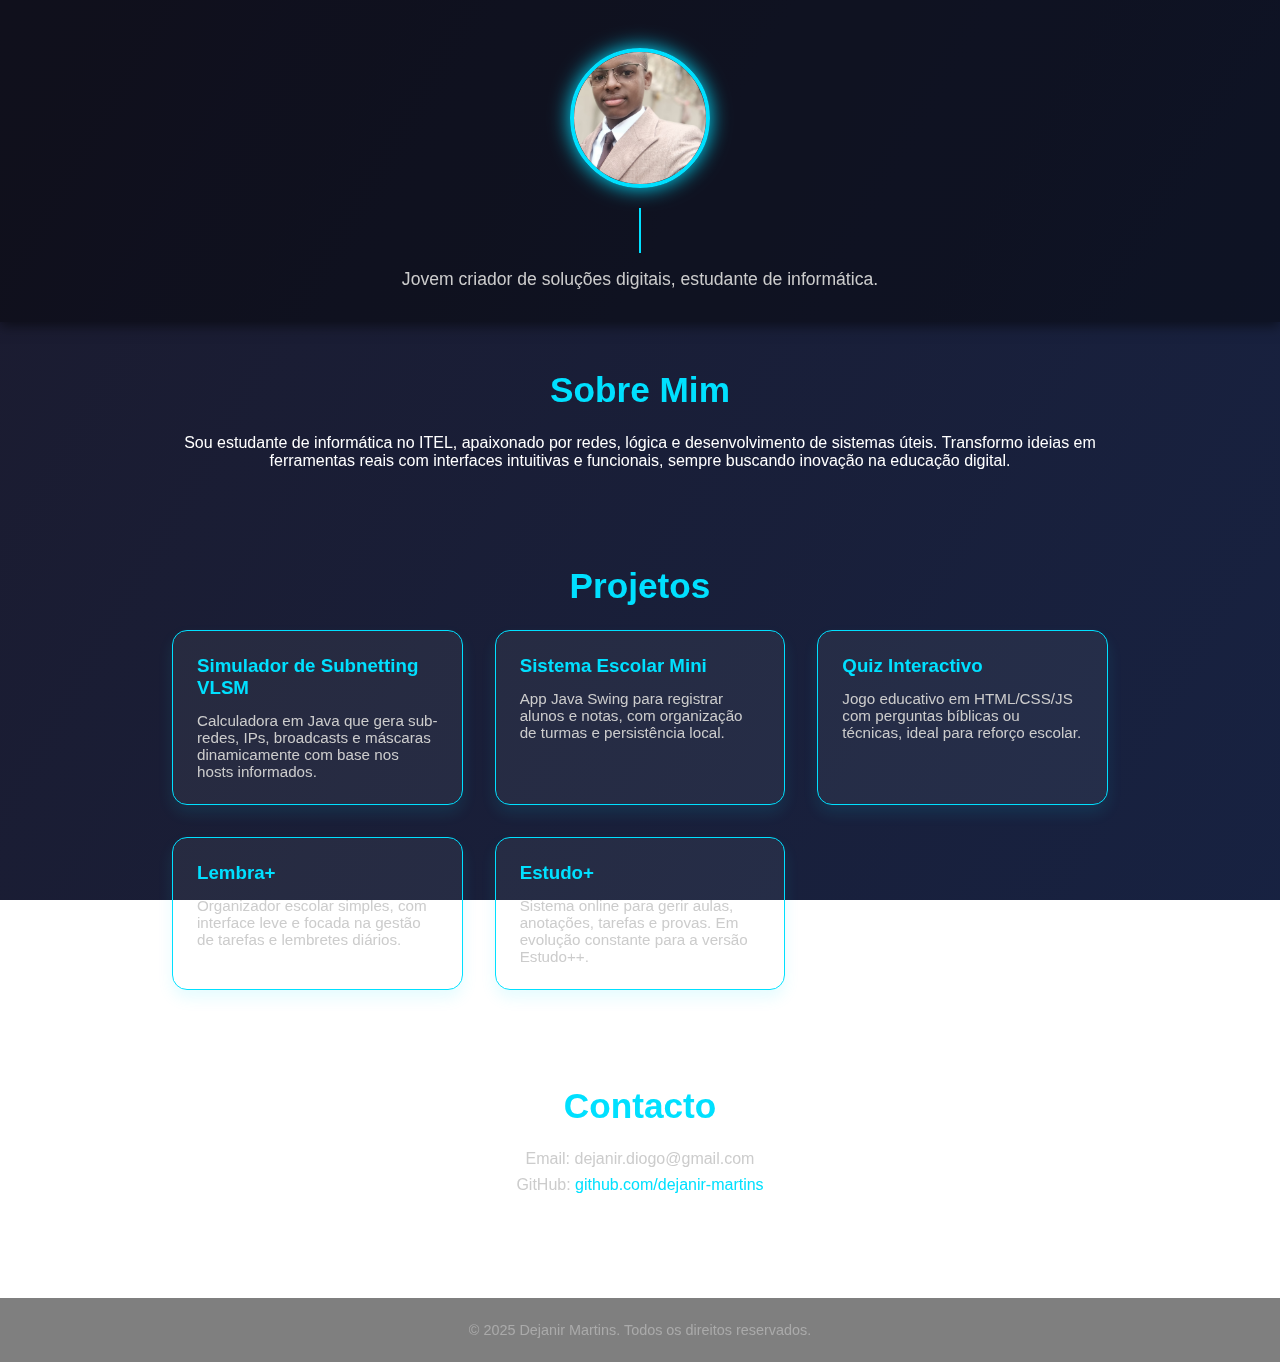
<file: index.html>
<!DOCTYPE html>
<html lang="pt">
<head>
  <meta charset="UTF-8" />
  <meta name="viewport" content="width=device-width, initial-scale=1.0"/>
  <title>Portfólio | Dejanir Martins</title>
  
  <style>
    * { margin: 0; padding: 0; box-sizing: border-box;
    font-family: 'Lucida Sans', 'Lucida Sans Regular', 'Lucida Grande', 'Lucida Sans Unicode', Geneva, Verdana, sans-serif; }
    body {
      font-family: 'Poppins', sans-serif;
      color: #fff;
      overflow-x: hidden;
      position: relative;
      z-index: 1;
    }

    /* Background animado único */
    body::before {
      content: '';
      position: fixed;
      top: 0; left: 0;
      width: 100vw;
      height: 100vh;
      background: linear-gradient(120deg, #1b1b2f, #162447, #1f4068, #1b1b2f);
      background-size: 400% 400%;
      animation: gradientFlow 20s ease infinite;
      z-index: -1;
    }

    @keyframes gradientFlow {
      0% { background-position: 0% 50%; }
      50% { background-position: 100% 50%; }
      100% { background-position: 0% 50%; }
    }

    header {
      padding: 3rem 1rem 2rem;
      text-align: center;
      background: rgba(0,0,0,0.4);
      box-shadow: 0 4px 12px rgba(0,0,0,0.5);
    }

    .profile-pic {
      width: 140px;
      height: 140px;
      object-fit: cover;
      border-radius: 50%;
      border: 4px solid #00e0ff;
      box-shadow: 0 0 20px #00e0ff;
      margin-bottom: 1rem;
      transition: transform 0.4s ease;
    }

    .profile-pic:hover {
      transform: scale(1.05);
    }

    .typing-name {
      font-size: 2.5rem;
      font-weight: 700;
      color: #00e0ff;
      white-space: nowrap;
      overflow: hidden;
      border-right: 2px solid #00e0ff;
      width: 0;
      animation: typing 3s steps(30, end) forwards, blink 0.7s step-end infinite;
      margin: auto;
    }

    @keyframes typing {
      from { width: 0 }
      to { width: 18ch }
    }

    @keyframes blink {
      50% { border-color: transparent; }
    }

    header p {
      font-size: 1.1rem;
      color: #ccc;
      margin-top: 1rem;
      max-width: 600px;
      margin-left: auto;
      margin-right: auto;
    }

    section {
      padding: 3rem 2rem;
      max-width: 1000px;
      margin: auto;
    }

    h2 {
      font-size: 2.2rem;
      color: #00e0ff;
      margin-bottom: 1.5rem;
      text-align: center;
    }

    .projetos {
      display: grid;
      grid-template-columns: repeat(auto-fit, minmax(270px, 1fr));
      gap: 2rem;
    }

    .card {
      background: rgba(255, 255, 255, 0.06);
      border: 1px solid #00e0ff;
      border-radius: 15px;
      padding: 1.5rem;
      transition: all 0.4s ease;
      box-shadow: 0 8px 15px rgba(0, 224, 255, 0.1);
    }

    .card:hover {
      transform: translateY(-8px);
      background: rgba(0, 224, 255, 0.1);
      box-shadow: 0 8px 25px rgba(0, 224, 255, 0.2);
    }

    .card h3 {
      color: #00e0ff;
      margin-bottom: 0.8rem;
    }

    .card p {
      color: #ccc;
      font-size: 0.95rem;
    }

    .contato address {
      font-style: normal;
      color: #ccc;
      margin-bottom: 0.5rem;
      text-align: center;
    }

    footer {
      text-align: center;
      padding: 1.5rem;
      background: rgba(0,0,0,0.5);
      color: #aaa;
      font-size: 0.9rem;
      margin-top: 3rem;
    }

    a {
      color: #00e0ff;
      text-decoration: none;
    }
  </style>
</head>
<body>
<p style="display: none;"> 20240817_210725cut.jpg</p>
  <header>
    <img src= '20240817_210725cut.jpg' alt="Foto minha" class="profile-pic" >
    <div class="typing-name">Dejanir Martins</div>
    <p>Jovem criador de soluções digitais, estudante de informática.</p>
  
  </header>

  <section>
    <h2>Sobre Mim</h2>
    <p style="text-align: center;">
      Sou estudante de informática no ITEL, apaixonado por redes, lógica e desenvolvimento de sistemas úteis. 
      Transformo ideias em ferramentas reais com interfaces intuitivas e funcionais, sempre buscando inovação na educação digital.
    </p>
  </section>

  <section>
    <h2>Projetos</h2>
    <div class="projetos">

      <a class="card" href="./ProjectVLSM/index.html" style="cursor: pointer;" target="_blank">
        <h3>Simulador de Subnetting VLSM</h3>
        <p>Calculadora em Java que gera sub-redes, IPs, broadcasts e máscaras dinamicamente com base nos hosts informados.</p>
      </a>

      <div class="card">
        <h3>Sistema Escolar Mini</h3>
        <p>App Java Swing para registrar alunos e notas, com organização de turmas e persistência local.</p>
      </div>

      <div class="card">
        <h3>Quiz Interactivo</h3>
        <p>Jogo educativo em HTML/CSS/JS com perguntas bíblicas ou técnicas, ideal para reforço escolar.</p>
      </div>

      <a class="card"href="./LembraAi/index.html" style="cursor: pointer;" target="_blank">
        <h3>Lembra+</h3>
        <p>Organizador escolar simples, com interface leve e focada na gestão de tarefas e lembretes diários.</p>
      </a>

      <a class="card" href="./ProjectEstuda+/Login/index.html" style="cursor: pointer;" target="_blank">
        <h3>Estudo+</h3>
        <p>Sistema online para gerir aulas, anotações, tarefas e provas. Em evolução constante para a versão Estudo++.</p>
      </a>

    </div>
  </section>

  <section class="contato">
    <h2>Contacto</h2>
    <address>Email: dejanir.diogo@gmail.com</address>
    <address>GitHub: <a href="https://github.com/dejanir-martins" target="_blank">github.com/dejanir-martins</a></address>
  </section>

  <footer>
    <p>&copy; 2025 Dejanir Martins. Todos os direitos reservados.</p>
  </footer>

</body>
</html>
</file>
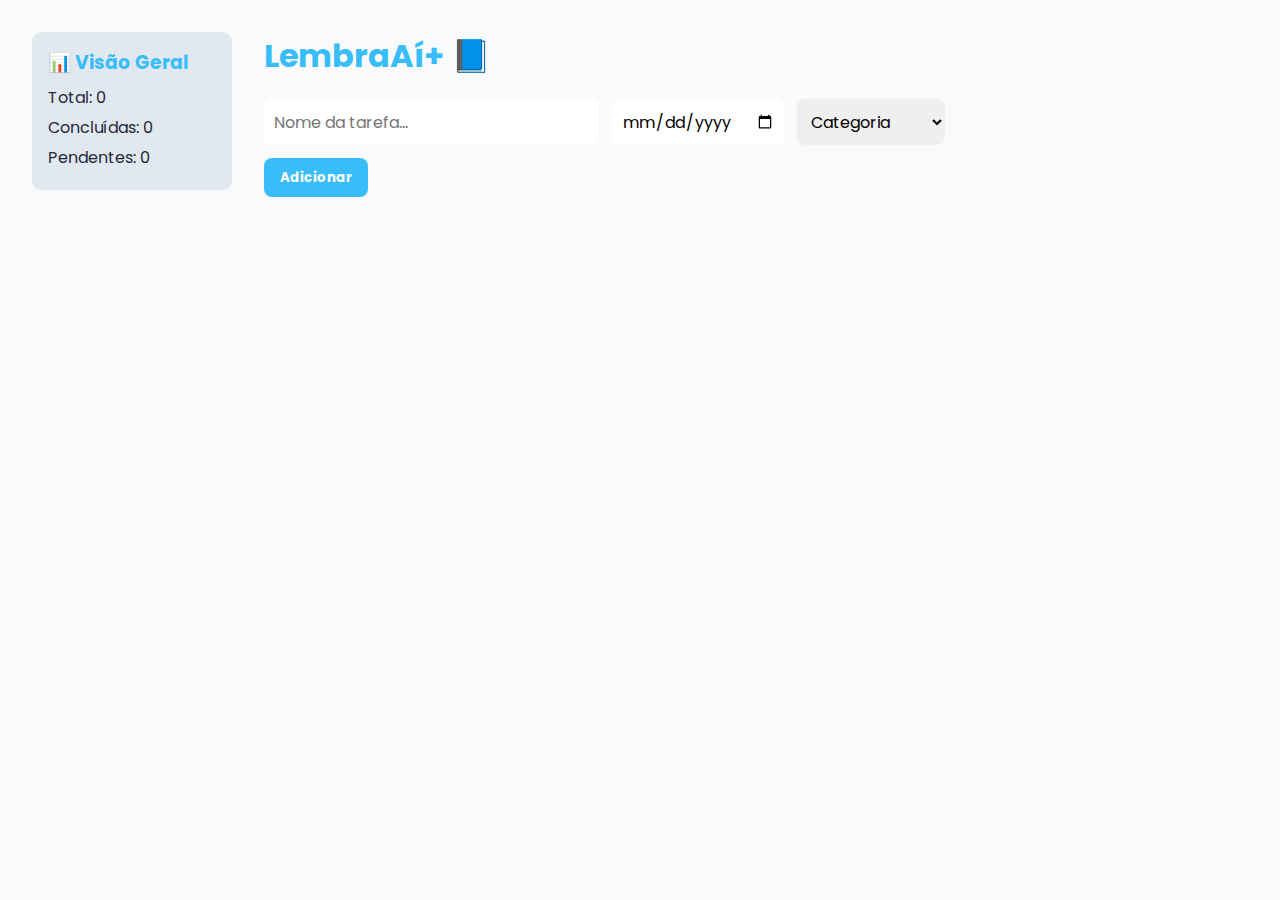
<file: LembraAi/index.html>
<!DOCTYPE html>
<html lang="pt">
<head>
  <meta charset="UTF-8" />
  <meta name="viewport" content="width=device-width, initial-scale=1.0"/>
  <title>LembraAí+ — Tarefas Escolares</title>
  <link href="https://fonts.googleapis.com/css2?family=Poppins:wght@400;600&display=swap" rel="stylesheet"/>
  <style>
    :root {
      --bg: #0f172a;
      --text: #f1f5f9;
      --card: #1e293b;
      --primary: #38bdf8;
      --secondary: #0ea5e9;
    }

    @media (prefers-color-scheme: light) {
      :root {
        --bg: #f8fafc;
        --text: #1e293b;
        --card: #e2e8f0;
      }
    }

    * {
      margin: 0;
      padding: 0;
      box-sizing: border-box;
      font-family: 'Poppins', sans-serif;
    }

    body {
      background-color: var(--bg);
      color: var(--text);
      display: flex;
      padding: 2rem;
      gap: 2rem;
      flex-wrap: wrap;
    }

    aside {
      min-width: 200px;
      background: var(--card);
      padding: 1rem;
      border-radius: 0.6rem;
      height: fit-content;
    }

    aside h3 {
      margin-bottom: 0.5rem;
      color: var(--primary);
    }

    aside p {
      margin: 0.3rem 0;
    }

    main {
      flex: 1;
      max-width: 700px;
    }

    h1 {
      color: var(--primary);
      margin-bottom: 1.2rem;
    }

    .task-form {
      display: flex;
      gap: 0.8rem;
      flex-wrap: wrap;
      margin-bottom: 1.5rem;
    }

    input, select {
      padding: 0.6rem;
      border-radius: 0.5rem;
      border: none;
      outline: none;
      font-size: 1rem;
    }

    button {
      background: var(--primary);
      color: var(--bg);
      border: none;
      padding: 0.6rem 1rem;
      font-weight: bold;
      border-radius: 0.5rem;
      cursor: pointer;
      transition: 0.3s;
    }

    button:hover {
      background: var(--secondary);
    }

    ul {
      list-style: none;
    }

    li {
      background: var(--card);
      padding: 1rem;
      margin-bottom: 0.8rem;
      border-radius: 0.6rem;
      display: flex;
      justify-content: space-between;
      align-items: center;
    }

    .done {
      text-decoration: line-through;
      opacity: 0.6;
    }

    .actions button {
      background: none;
      color: var(--primary);
      border: none;
      margin-left: 0.6rem;
      cursor: pointer;
    }

    .actions button:hover {
      color: var(--secondary);
    }
  </style>
</head>
<body>
  <aside>
    <h3>📊 Visão Geral</h3>
    <p>Total: <span id="total">0</span></p>
    <p>Concluídas: <span id="feitas">0</span></p>
    <p>Pendentes: <span id="pendentes">0</span></p>
  </aside>

  <main>
    <h1>LembraAí+ 📘</h1>

    <div class="task-form">
      <input type="text" id="taskInput" placeholder="Nome da tarefa..." />
      <input type="date" id="taskDate" />
      <select id="taskCat">
        <option value="">Categoria</option>
        <option value="Matemática">Matemática</option>
        <option value="Física">Física</option>
        <option value="Química">Química</option>
        <option value="Programação">Programação</option>
      </select>
      <button onclick="addTask()">Adicionar</button>
    </div>

    <ul id="taskList"></ul>
  </main>

  <script>
    const taskList = document.getElementById("taskList");

    function updateStats() {
      const total = document.querySelectorAll("li").length;
      const feitas = document.querySelectorAll(".done").length;
      document.getElementById("total").innerText = total;
      document.getElementById("feitas").innerText = feitas;
      document.getElementById("pendentes").innerText = total - feitas;
    }

    function saveTasks() {
      localStorage.setItem("lembraiTasks", taskList.innerHTML);
    }

    function loadTasks() {
      taskList.innerHTML = localStorage.getItem("lembraiTasks") || "";
      updateStats();
    }

    function addTask() {
      const name = document.getElementById("taskInput").value;
      const date = document.getElementById("taskDate").value;
      const cat = document.getElementById("taskCat").value;

      if (!name || !date) {
        alert("Preenche o nome e a data!");
        return;
      }

      const li = document.createElement("li");
      li.innerHTML = `
        <span>
          <strong>${name}</strong> – <small>${date}</small>
          ${cat ? `<br><em>${cat}</em>` : ""}
        </span>
        <div class="actions">
          <button onclick="toggleDone(this)">✅</button>
          <button onclick="deleteTask(this)">🗑️</button>
        </div>
      `;

      taskList.appendChild(li);
      document.getElementById("taskInput").value = "";
      document.getElementById("taskDate").value = "";
      document.getElementById("taskCat").value = "";

      saveTasks();
      updateStats();
    }

    function toggleDone(button) {
      const li = button.closest("li");
      li.classList.toggle("done");
      saveTasks();
      updateStats();
    }

    function deleteTask(button) {
      const li = button.closest("li");
      li.remove();
      saveTasks();
      updateStats();
    }

    window.onload = loadTasks;
  </script>
</body>
</html>
</file>
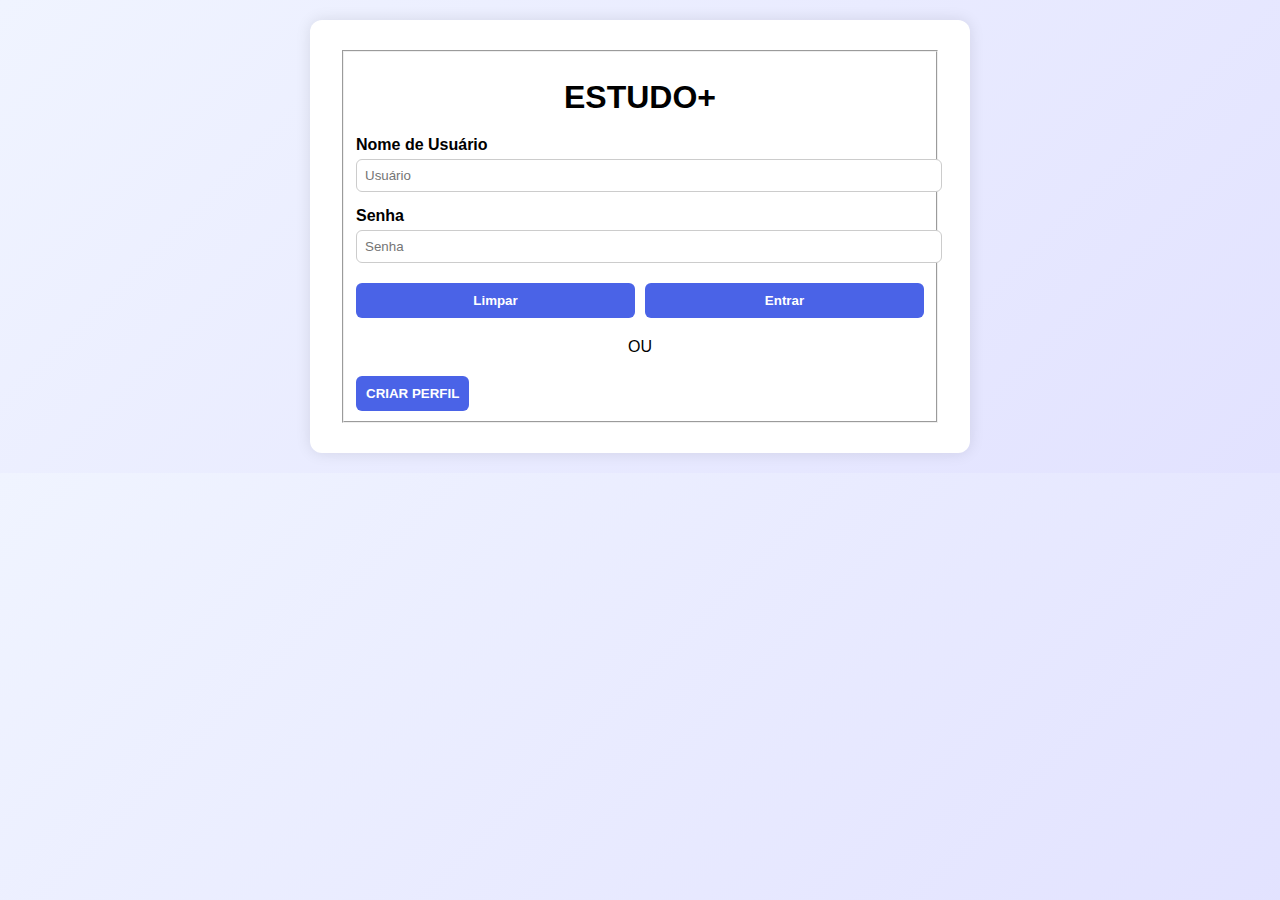
<file: ProjectEstuda+/Login/index.html>
<!DOCTYPE html>
<html lang="pt">
<head>
  <meta charset="UTF-8" />
  <meta name="viewport" content="width=device-width, initial-scale=1.0" />
  <title>Estudo+ - Início</title>
  <link rel="stylesheet" href="style.css" />
</head>
<body>
  <div class="inicio">
    <fieldset>
      <h1>ESTUDO+</h1>
      <form id="loginForm">
        <label for="Nome">Nome de Usuário</label>
        <input type="text" id="Nome" placeholder="Usuário" required minlength="5" maxlength="32">

        <label for="pwd">Senha</label>
        <input type="password" id="pwd" placeholder="Senha" required maxlength="6">

        <div class="botoes">
          <input type="reset" value="Limpar">
          <input type="submit" value="Entrar">
        </div>
      </form>
      <p class="ou">OU</p>
      <button onclick="CriarPerfil()">CRIAR PERFIL</button>
    </fieldset>
  </div>

  <div class="CriarPerfil">
    <button class="voltar" onclick="voltar()">← VOLTAR</button>
    <fieldset>
      <legend><h2>Criação de Perfil</h2></legend>
      <form id="dadosForm">
        <label for="primeiroNome">Primeiro Nome</label>
        <input type="text" id="primeiroNome" required maxlength="20" minlength="2" />

        <label for="ultimoNome">Último Nome (opcional)</label>
        <input type="text" id="ultimoNome" maxlength="20" />

        <button type="button" onclick="gerarNome()">Gerar Nome de Usuário</button>

        <div id="sugestoes">
          <p>Escolha um nome de usuário:</p>

          <div id="opcoes" >
          </div>

          <p>Ou <a href="" onclick="outroNome()">escreva o seu</a>:</p>
          <input type="text" id="outroNome" placeholder="Digite seu nome de usuário">
        </div>
        <input type="hidden" id="nomeUsuario">
        
        <label for="genero">Gênero</label>
        <select id="genero" required>
          <option value="">Selecione...</option>
          <option value="Masculino">Masculino</option>
          <option value="Feminino">Feminino</option>
          <option value="Outro">Prefiro não divulgar</option>
        </select>

        <label for="Ensino">Tipo de Ensino</label>
        <select id="Ensino" required>
          <option value="">Selecione...</option>
          <option value="Fundamental">Fundamental</option>
          <option value="Médio">Médio</option>
          <option value="Superior">Superior</option>
        </select>

        <label for="classe">Classe</label>
        <select id="classe" required disabled></select>

        <label for="pin">Nova Senha</label>
        <input type="password" id="pin" required maxlength="6" />

        <div class="botoes">
          <input type="reset" value="Limpar">
          <button type="submit">Criar Perfil</button>
        </div>
      </form>
    </fieldset>
  </div>

  <script src="script.js"></script>
</body>
</html>
</file>
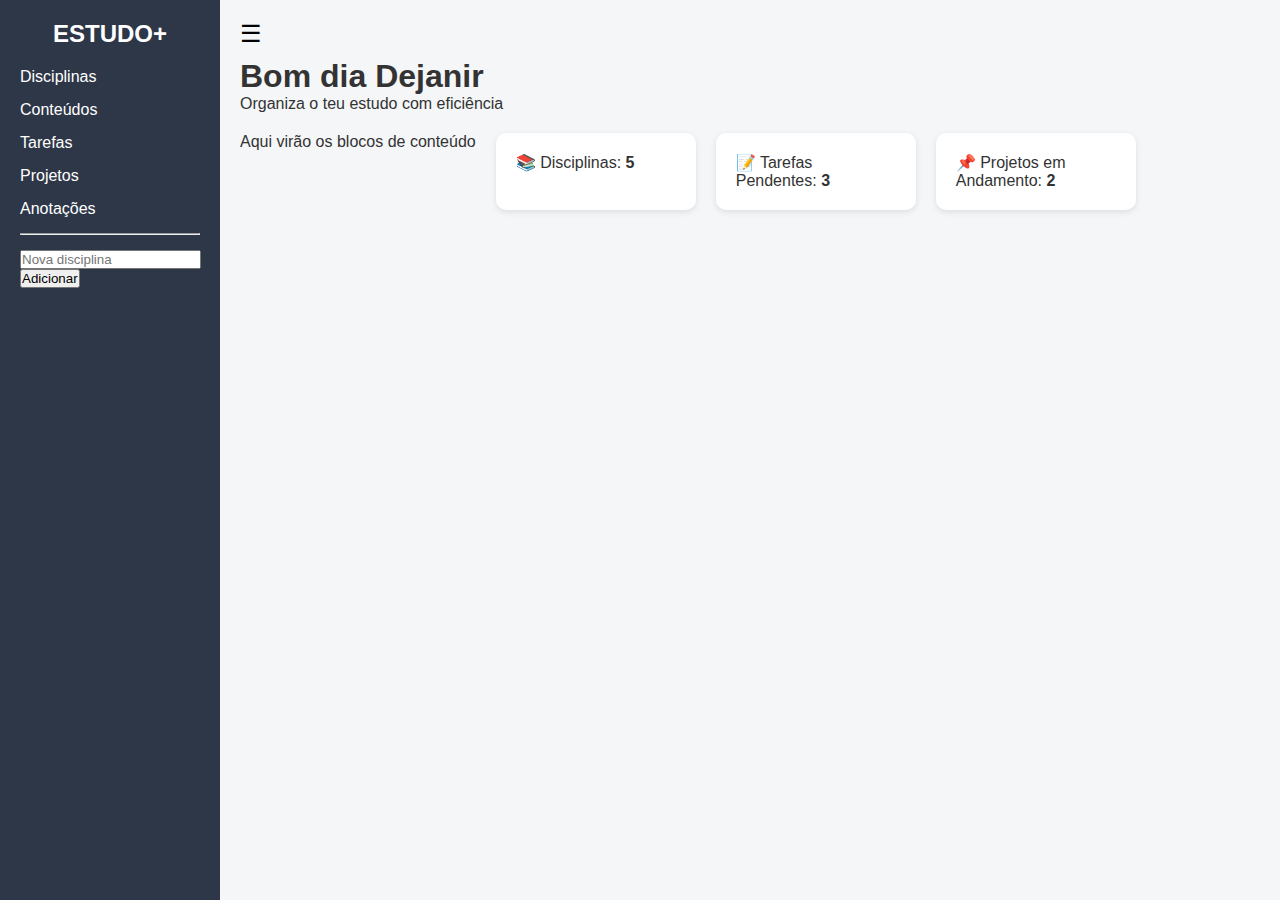
<file: ProjectEstuda+/Outros/index.html>
<!DOCTYPE html>
<html lang="pt">
<head>
  <meta charset="UTF-8">
  <meta name="viewport" content="width=device-width, initial-scale=1.0">
  <title>Estudo+</title>
  <link rel="stylesheet" href="style.css">
</head>
<body>
  <div class="container">
    <aside class="sidebar">

      <h2>ESTUDO+</h2>
      <nav>
        <ul>
          <li><a href="#">Disciplinas</a></li>
          <li><a href="#">Conteúdos</a></li>
          <li><a href="#">Tarefas</a></li>
          <li><a href="#">Projetos</a></li>
          <li><a href="#">Anotações</a></li>
        </ul>
        <hr style="margin: 15px 0;">
<input type="text" id="disciplinaInput" placeholder="Nova disciplina">
<button id="addDisciplina">Adicionar</button>
<ul id="listaDisciplinas"></ul>

      </nav>
    </aside>
    <main class="main-content">
      <header class="topbar">
        <button id="menuToggle" class="menu-btn">☰</button>

        <h1 id="saudacao">Bom dia Dejanir</h1>
        <p>Organiza o teu estudo com eficiência</p>
      </header>
      <section class="dashboard">
         Aqui virão os blocos de conteúdo 
        <div class="card">📚 Disciplinas: <strong>5</strong></div>
        <div class="card">📝 Tarefas Pendentes: <strong>3</strong></div>
        <div class="card">📌 Projetos em Andamento: <strong>2</strong></div>
      </section>
    </main>
  </div>
  <script src="script.js"></script>
</body>
</html>
</file>
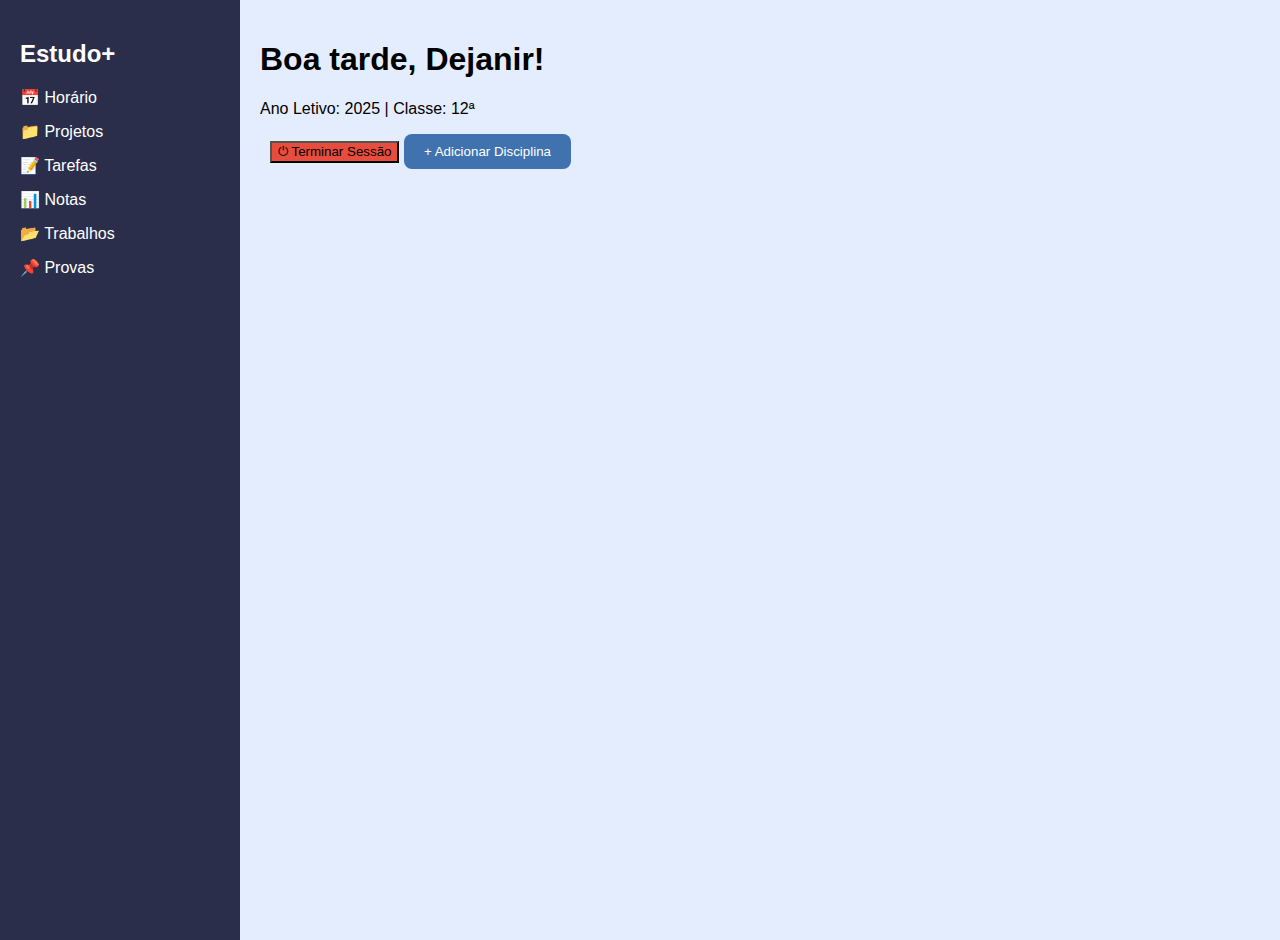
<file: ProjectEstuda+/Main/main.index.html>
<!DOCTYPE html>
<html lang="pt">
<head>
  <meta charset="UTF-8">
  <title>Estudo+ | Página Inicial</title>
  <link rel="stylesheet" href="style.css">
</head>
<body>
  <aside class="sidebar">
    <h2>Estudo+</h2>
    <ul>
      <li>📅 Horário</li>
      <li>📁 Projetos</li>
      <li>📝 Tarefas</li>
      
      <li>📊 Notas</li>
      <li>📂 Trabalhos</li>
      <li>📌 Provas</li>
    </ul>
  </aside>

  <main class="main-content">
    <header>
      <h1 id="saudacao">Bem-vindo(a), <span id="username">Estudante</span>!</h1>
      <p>Ano Letivo: <span id="ano-letivo">2025</span> | Classe: <span id="classe">12ª</span></p>
      <button id="btnLogout" style="background-color: #e74c3c; margin-left: 10px;">⏻ Terminar Sessão</button>
      <button id="btnAdicionarDisciplina">+ Adicionar Disciplina</button>
    </header>

    <section id="disciplinas-container" class="disciplinas">
      <!-- Disciplinas aparecem aqui -->
    </section>
  </main>
<!-- Adicionar isto dentro do <body>, logo antes do <script> -->
<div id="modalDisciplina" class="modal">
  <div class="modal-content">
    <h3>Nova Disciplina</h3>
    <input type="text" id="novaDisciplinaNome" placeholder="Nome da disciplina">
    <div class="modal-actions">
      <button id="btnSalvarDisciplina">Salvar</button>
      <button id="btnCancelarDisciplina" class="btn-cancelar">Cancelar</button>
    </div>
  </div>
</div>

  <script src="script.js"></script>
</body>
</html>
</file>
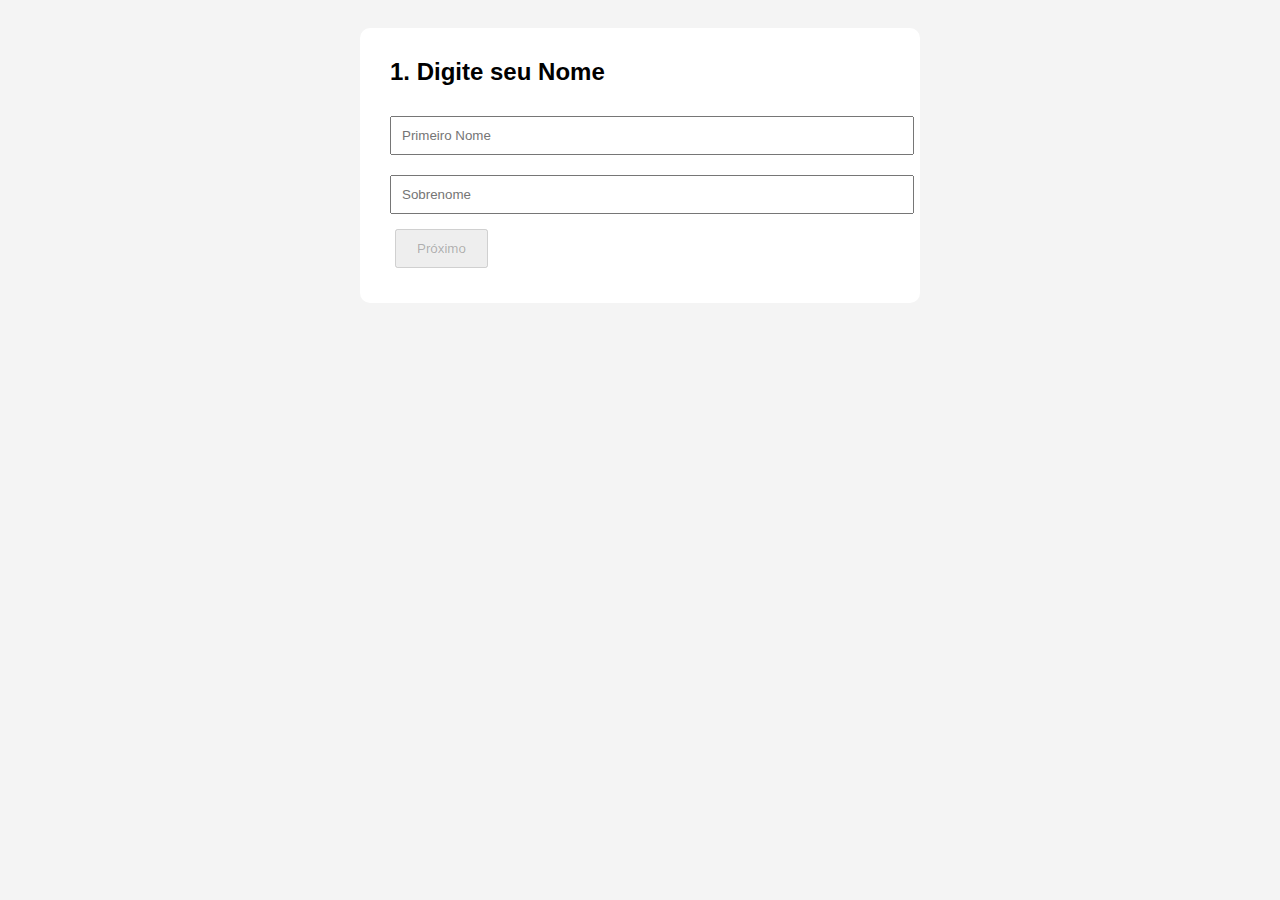
<file: ProjectEstuda+/Login/Criar/perfil.html>
<!DOCTYPE html>
<html lang="pt">
<head>
  <meta charset="UTF-8">
  <title>Criação de Perfil</title>
  <link rel="stylesheet" href="style.css">
</head>
<body>
  <form id="formulario">
    <!-- ETAPA 1: Nome e Sugestões -->
    <div class="form-step" id="etapa1">
      <h2>1. Digite seu Nome</h2>
      <input type="text" id="nome" placeholder="Primeiro Nome" required oninput="gerarSugestoesNome()">
      <input type="text" id="sobrenome" placeholder="Sobrenome" required oninput="gerarSugestoesNome()">

      <div id="sugestoes-nome" style="display:none;">
        <p>Escolha um nome de usuário:</p>
        <div id="opcoes-nome"></div>
      </div>
      <input type="hidden" id="nomeUsuario">

      <button type="button" id="btnEtapa1" onclick="salvarEtapa1()" disabled>Próximo</button>
    </div>

    <!-- ETAPA 2: Idade e Sexo -->
    <div class="form-step" id="etapa2" style="display:none;">
      <h2>2. Idade e Sexo</h2>
      <input type="number" id="idade" placeholder="Idade" required>
      <select id="sexo" required>
        
        <option value="Masculino">Masculino</option>
        <option value="Feminino">Feminino</option>
        <option value="Outro">Prefiro Não Divulgar</option>
      </select>
      <div class="botoes">
        <button type="button" onclick="voltarEtapa(1)">Voltar</button>
        <button type="button" onclick="salvarEtapa2()">Próximo</button>
      </div>
    </div>

    <!-- ETAPA 3: Ensino e Classe -->
    <div class="form-step" id="etapa3" style="display:none;">
      <h2>3. Tipo de Ensino e Classe</h2>
      <select id="ensino">
        <option value="">Escolha o tipo de ensino</option>
        <option value="Primário">Primário</option>
        <option value="Secundário">Secundário</option>
        <option value="Médio">Médio</option>
      </select>
      <input type="text" id="classe" placeholder="Classe ex: 10ª, 11ª, etc.">
      <div class="botoes">
        <button type="button" onclick="voltarEtapa(2)">Voltar</button>
        <button type="button" onclick="salvarEtapa3()">Próximo</button>
      </div>
    </div>

    <!-- ETAPA 4: Disciplinas -->
    <div class="form-step" id="etapa4" style="display:none;">
      <h2>4. Disciplinas</h2>
      <textarea id="disciplinas" placeholder="Lista as disciplinas separadas por vírgula..."></textarea>
      <div class="botoes">
        <button type="button" onclick="voltarEtapa(3)">Voltar</button>
        <button type="button" onclick="salvarEtapa4()">Próximo</button>
      </div>
    </div>

    <!-- ETAPA 5: Senha -->
    <div class="form-step" id="etapa5" style="display:none;">
      <h2>5. Definir Senha</h2>
      <input type="password" id="senha" placeholder="Senha" required>
      <input type="password" id="confirmarSenha" placeholder="Confirmar Senha" required>
      <div class="botoes">
        <button type="button" onclick="voltarEtapa(4)">Voltar</button>
        <button type="button" onclick="salvarSenha()">Finalizar</button>
      </div>
    </div>

    <!-- CONFIRMAÇÃO -->
    <div class="form-step" id="final" style="display:none;">
      <h2>Perfil Criado!</h2>
      <pre id="resumo"></pre>
      <a href="../../Login/index.html"><button type="button">Fazer Login</button></a>
    </div>
  </form>

  <script src="script.js"></script>
</body>
</html>
</file>
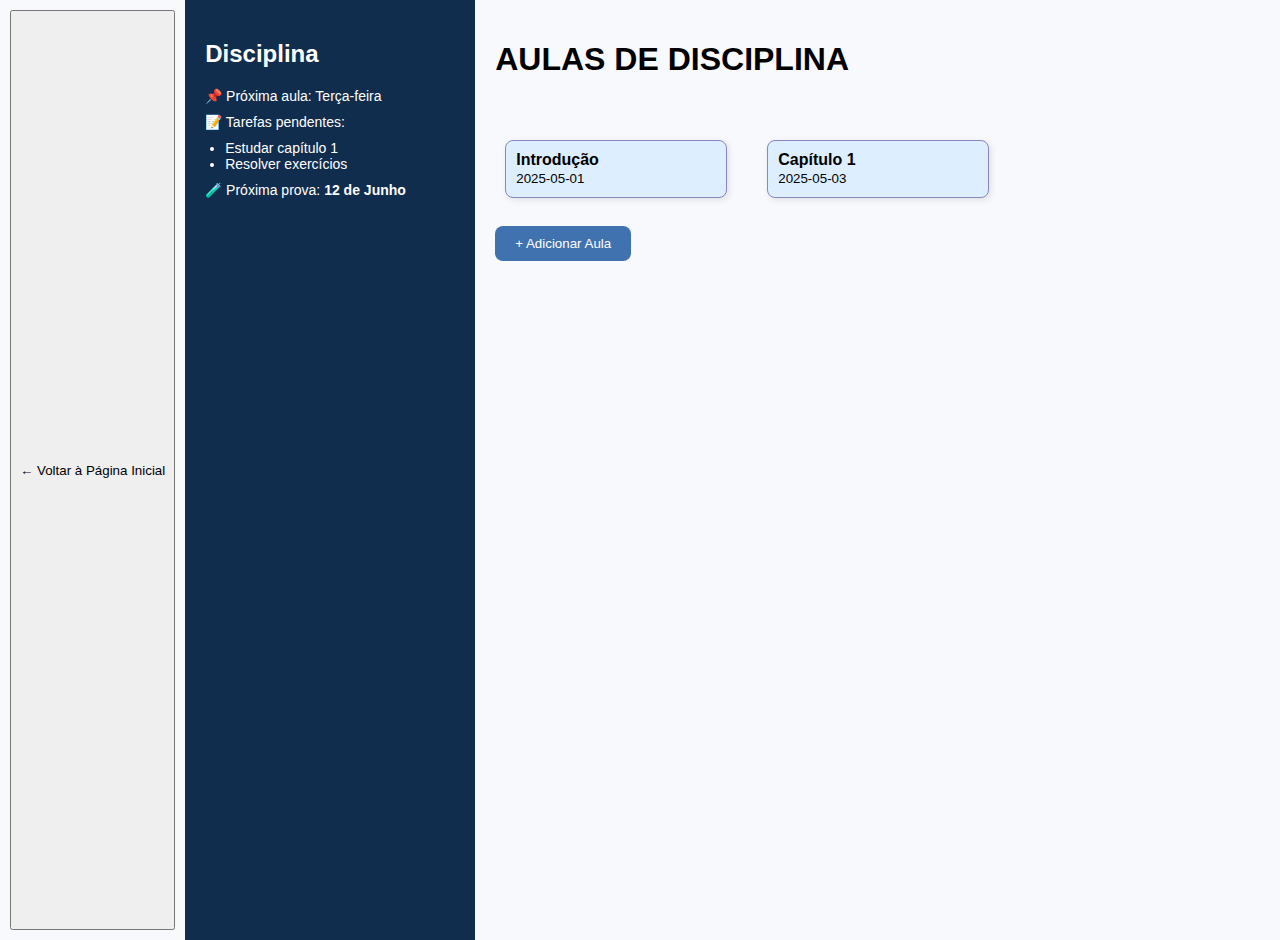
<file: ProjectEstuda+/Main/Disciplina/disciplina.html>
<!DOCTYPE html>
<html lang="pt">
<head>
  <meta charset="UTF-8">
  <title>Disciplina | Estudo+</title>
  <link rel="stylesheet" href="disciplina.css">
</head>
<body>
  <button id="btn-voltar" style="margin: 10px; padding: 8px;">← Voltar à Página Inicial</button>

  <aside class="sidebar">
    <h2 id="disciplina-nome">Disciplina</h2>
    <div class="info">
      <p>📌 Próxima aula: <span id="proxima-aula">Terça-feira</span></p>
      <p>📝 Tarefas pendentes:</p>
      <ul id="lista-tarefas">
        <li>Estudar capítulo 1</li>
        <li>Resolver exercícios</li>
      </ul>
      <p>🧪 Próxima prova: <strong>12 de Junho</strong></p>
    </div>
  </aside>

  <main class="main-content">
    <header>
      <h1 id="titulo-disciplina">Aulas de ...</h1>
    </header>

    <!-- ✅ Container correto para as aulas -->
    <section id="aulas-container" class="aulas">
      <!-- Blocos de aulas serão inseridos aqui via JavaScript -->
    </section><br>

    <button id="btnAdicionarAula">+ Adicionar Aula</button>
  </main>

  <!-- ✅ Painel flutuante para adicionar aula -->
  <div id="painel-aula" class="painel oculto">
    <h3>Adicionar Nova Aula</h3>
    <form id="form-aula">
      <label for="nome-aula">Nome da Aula:</label>
      <input type="text" id="nome-aula" required />

      <label for="pdf-aula">Ficheiro PDF (opcional):</label>
      <input type="file" id="pdf-aula" accept="application/pdf" />

      <div class="botoes">
        <button type="submit">Adicionar</button>
        <button type="button" id="cancelar-aula">Cancelar</button>
      </div>
    </form>
  </div>


  <!-- ✅ Certifica que o JS está no fim -->
  <script src="disciplina.js"></script>
</body>
</html>
</file>
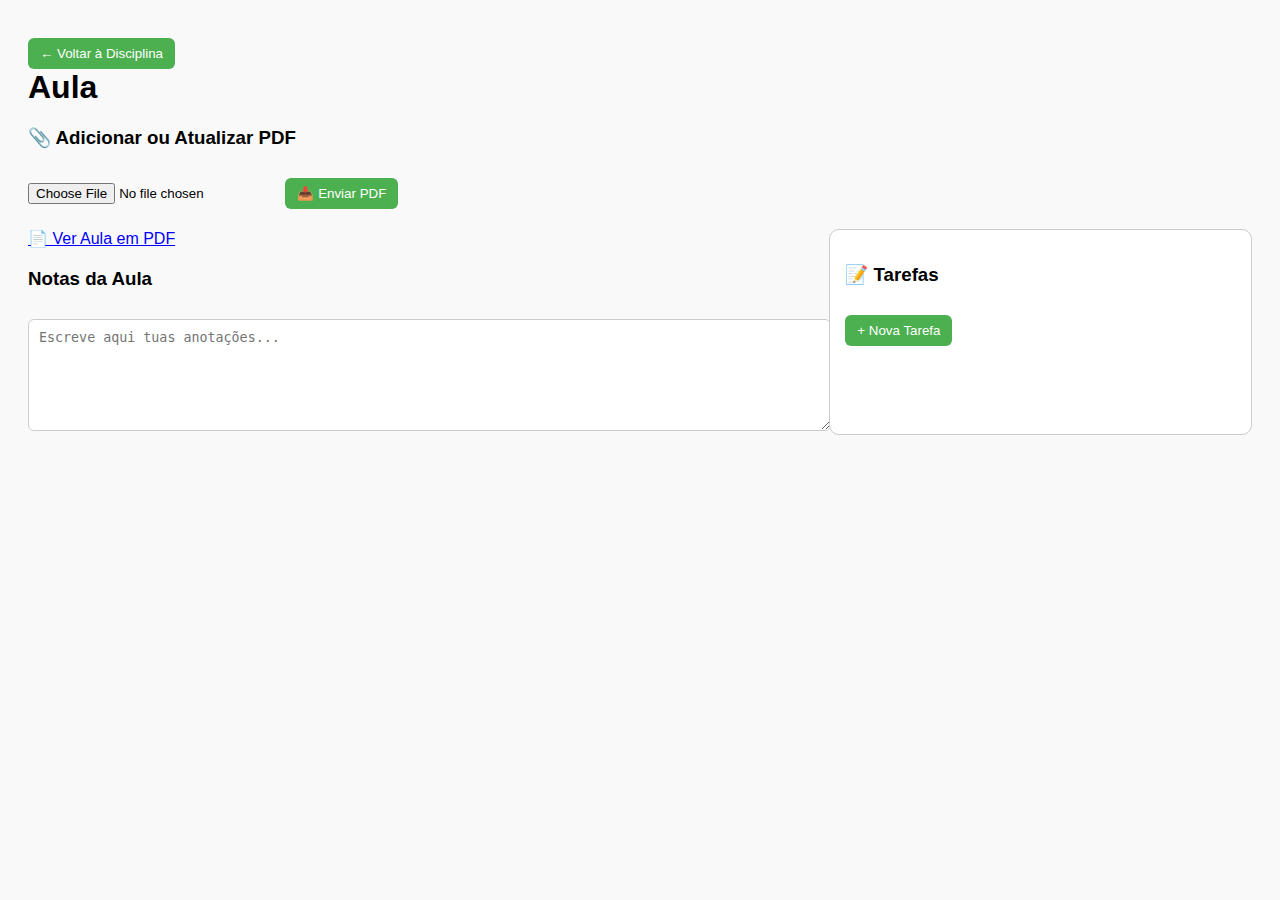
<file: ProjectEstuda+/Main/Disciplina/Aula/aula.html>
<!DOCTYPE html>
<html lang="pt">
<head>
  <meta charset="UTF-8">
  <title>Detalhes da Aula | Estudo+</title>
  <link rel="stylesheet" href="aula.css">
</head>
<body>
  <button id="btn-voltar">← Voltar à Disciplina</button>
  <h1 id="nome-aula">Aula</h1>

  <h3>📎 Adicionar ou Atualizar PDF</h3>
<form id="form-pdf">
  <input type="file" id="pdf-upload" accept="application/pdf" required />
  <button type="submit">📥 Enviar PDF</button>
</form>


  <div class="container">
    <!-- Conteúdo principal -->
    <main class="conteudo">
      <div id="pdf-container" style="margin-bottom: 20px;">
  <a href="#" id="ver-pdf" style="text-decoration: underline; color: blue;">📄 Ver Aula em PDF</a>
  <div id="pdf-wrapper" style="display: none; margin-top: 10px;">
    <embed id="pdf-aula" src="" width="100%" height="400px" type="application/pdf" />
  </div>
</div>


      <h3>Notas da Aula</h3>
      <textarea id="notas" rows="6" placeholder="Escreve aqui tuas anotações..."></textarea>
    </main>

    <!-- Barra lateral de tarefas -->
    <aside class="barra-lateral">
      <h3>📝 Tarefas</h3>
      <ul id="lista-tarefas"></ul>
      <button id="btnAdicionarTarefa">+ Nova Tarefa</button>
    </aside>
  </div>

  <!-- Painel para adicionar tarefa -->
  <div id="painel-tarefa" class="oculto painel">
    <h3>Nova Tarefa</h3>
    <form id="form-tarefa">
      <label>Descrição:</label>
      <input type="text" id="descricao-tarefa" required>
      
      <label>Data de entrega:</label>
      <input type="date" id="data-entrega" required>
      
      <label>
        <input type="checkbox" id="ativar-lembrete"> Ativar lembrete
      </label>

      <div class="botoes">
        <button type="submit">Adicionar</button>
        <button type="button" id="cancelar-tarefa">Cancelar</button>
      </div>
    </form>
  </div>

  <script src="aula.js"></script>
</body>
</html>
</file>
<file: ProjectEstuda+/Login/style.css>
body {
  font-family: Arial, sans-serif;
  background: linear-gradient(135deg, #f0f4ff, #e2e2ff);
  margin: 0;
  padding: 20px;
  transition: background 0.4s ease;
}

.inicio, .CriarPerfil {
  max-width: 600px;
  margin: auto;
  background-color: white;
  padding: 30px;
  border-radius: 12px;
  box-shadow: 0 0 15px rgba(0, 0, 0, 0.1);
  transition: all 0.4s ease;
  display: none;
}

.inicio {
  display: block;
}

h1, h2 {
  text-align: center;
  margin-bottom: 20px;
}

label {
  display: block;
  margin-top: 15px;
  font-weight: bold;
}

input, select {
  width: 100%;
  padding: 8px;
  margin-top: 5px;
  border-radius: 6px;
  border: 1px solid #ccc;
  transition: all 0.3s ease;
}

input:focus, select:focus {
  border-color: #4a63e7;
  outline: none;
  box-shadow: 0 0 5px #bfcaff;
}

.botoes {
  display: flex;
  gap: 10px;
  margin-top: 15px;
}

button, input[type="submit"], input[type="reset"] {
  flex: 1;
  padding: 10px;
  font-weight: bold;
  background-color: #4a63e7;
  color: white;
  border: none;
  border-radius: 6px;
  cursor: pointer;
  transition: background 0.3s ease;
}

button:hover, input[type="submit"]:hover, input[type="reset"]:hover {
  background-color: #3545b1;
}

#sugestoes{
  display: none;
  margin-top: 10px;
  color: #3545b1;
}

#opcoes button {
  margin: 5px;
  padding: 8px 12px;
  border-radius: 5px;
  border: 1px solid #aaa;
  background: #eee;
  cursor: pointer;
  transition: background 0.2s ease;
}

#opcoes button:hover {
  background-color: #d5e0ff;
}

#opcoes button.selecionado {
  background-color: #4CAF50;
  color: white;
}

.ou {
  text-align: center;
  margin: 20px 0;
}

.voltar {
  background: transparent;
  color: #4a63e7;
  font-weight: bold;
  margin-bottom: 20px;
  cursor: pointer;
  border: none;
}
</file>
<file: ProjectEstuda+/Outros/style.css>
* {
  margin: 0;
  padding: 0;
  box-sizing: border-box;
  font-family: 'Segoe UI', sans-serif;
}

body {
  background: #f4f6f8;
  color: #333;
}

.container {
  display: flex;
  height: 100vh;
}

.sidebar {
  width: 220px;
  background: #2d3748;
  color: white;
  padding: 20px;
}

.sidebar h2 {
  margin-bottom: 20px;
  text-align: center;
}

.sidebar ul {
  list-style: none;
}

.sidebar ul li {
  margin: 15px 0;
}

.sidebar ul li a {
  color: white;
  text-decoration: none;
  transition: 0.3s;
}

.sidebar ul li a:hover {
  text-decoration: underline;
}

.main-content {
  flex: 1;
  padding: 20px;
}

.topbar {
  margin-bottom: 20px;
}

.dashboard {
  display: flex;
  gap: 20px;
  flex-wrap: wrap;
}

.card {
  background: white;
  padding: 20px;
  border-radius: 10px;
  box-shadow: 0 2px 6px rgba(0,0,0,0.1);
  width: 200px;
}
.menu-btn {
  font-size: 24px;
  background: none;
  border: none;
  cursor: pointer;
  margin-bottom: 10px;
}

.sidebar {
  transition: transform 0.3s ease;
}

.sidebar.oculta {
  transform: translateX(-100%);
  position: absolute;
  z-index: 10;
}

@media (max-width: 768px) {
  .sidebar {
    position: absolute;
    height: 100vh;
    z-index: 10;
  }

  .main-content {
    padding-left: 10px;
  }
}
</file>
<file: ProjectEstuda+/Main/style.css>
body {
  display: flex;
  margin: 0;
  font-family: 'Segoe UI', sans-serif;
  background: #f4f6fa;
}

.sidebar {
  width: 200px;
  background: #2b2e4a;
  color: white;
  padding: 20px;
  height: 100vh;
}

.sidebar h2 {
  margin-bottom: 20px;
}

.sidebar ul {
  list-style: none;
  padding: 0;
}

.sidebar li {
  margin-bottom: 15px;
  cursor: pointer;
}

.main-content {
  flex: 1;
  padding: 20px;
}

header {
  margin-bottom: 30px;
}

#btnAdicionarDisciplina {
  padding: 10px 20px;
  background-color: #3f72af;
  color: white;
  border: none;
  border-radius: 8px;
  cursor: pointer;
}

.disciplinas {
  display: flex;
  flex-wrap: wrap;
  gap: 20px;
}

.bloco-disciplina {
  background: #dbe2ef;
  padding: 20px;
  border-radius: 12px;
  width: 200px;
  box-shadow: 2px 2px 8px rgba(0,0,0,0.1);
  cursor: pointer;
  transition: 0.3s;
  text-align: center;
}

.bloco-disciplina:hover {
  background-color: #f9f7f7;
}


.menu-opcoes {
  position: absolute;
  top: 30px;
  right: 10px;
  background: white;
  border: 1px solid #ccc;
  border-radius: 4px;
  padding: 0.3rem;
  box-shadow: 0 2px 4px rgba(0,0,0,0.1);
  z-index: 10;
}

.menu-opcoes button {
  display: block;
  width: 100%;
  background: none;
  border: none;
  text-align: left;
  padding: 0.3rem;
  cursor: pointer;
}

.menu-opcoes button:hover {
  background: #f0f0f0;
}

.top-bar {
  display: flex;
  justify-content: space-between;
  align-items: center;
  position: relative;
}

body.genero-homem {
  background-color: #e4edfd;
}

body.genero-mulher {
  background-color: #eea9c8;
}
/* Modal */
.modal {
  display: none;
  position: fixed;
  z-index: 1000;
  left: 0; top: 0;
  width: 100%; height: 100%;
  background: rgba(0,0,0,0.4);
  align-items: center;
  justify-content: center;
}

.modal-content {
  background: white;
  padding: 30px;
  border-radius: 12px;
  width: 300px;
  text-align: center;
  box-shadow: 0 5px 15px rgba(0,0,0,0.2);
}

.modal-content input {
  width: 90%;
  padding: 10px;
  margin-top: 10px;
  margin-bottom: 20px;
  border: 1px solid #ccc;
  border-radius: 8px;
}

.modal-actions button {
  padding: 10px 15px;
  margin: 0 5px;
  border: none;
  border-radius: 8px;
  cursor: pointer;
}

#btnSalvarDisciplina {
  background: #3f72af;
  color: white;
}

.btn-cancelar {
  background: #ccc;
}
</file>
<file: ProjectEstuda+/Login/Criar/style.css>
body {
  font-family: Arial, sans-serif;
  padding: 20px;
  background: #f4f4f4;
}

form {
  max-width: 500px;
  margin: auto;
  background: white;
  padding: 30px;
  border-radius: 10px;
}

h2 {
  margin-top: 0;
}

input, select, textarea {
  width: 100%;
  padding: 10px;
  margin: 10px 0;
}

button {
  padding: 10px 20px;
  margin: 5px;
  cursor: pointer;
}

.botoes {
  display: flex;
  justify-content: space-between;
}

#opcoes-nome button {
  margin: 5px;
  padding: 8px 12px;
  border: 1px solid #ccc;
  cursor: pointer;
  background-color: #f1f1f1;
  border-radius: 5px;
}

#opcoes-nome button.selecionado {
  background-color: #4CAF50;
  color: white;
}
</file>
<file: ProjectEstuda+/Main/Disciplina/disciplina.css>
body {
  display: flex;
  margin: 0;
  font-family: 'Segoe UI', sans-serif;
  background: #f8f9fc;
}

.sidebar {
  width: 250px;
  background: #112d4e;
  color: white;
  padding: 20px;
  height: 100vh;
}

.sidebar h2 {
  margin-bottom: 20px;
  font-size: 24px;
}

.sidebar .info p,
.sidebar ul {
  font-size: 14px;
  margin: 10px 0;
}

.sidebar ul {
  padding-left: 20px;
}

.main-content {
  flex: 1;
  padding: 20px;
}

header {
  display: flex;
  justify-content: space-between;
  align-items: center;
  margin-bottom: 30px;
}

#btnAdicionarAula {
  padding: 10px 20px;
  background-color: #3f72af;
  color: white;
  border: none;
  border-radius: 8px;
  cursor: pointer;
}

.aulas {
  display: flex;
  flex-wrap: wrap;
  gap: 20px;
}

.aula-bloco {
  background: #dbe2ef;
  padding: 15px;
  border-radius: 10px;
  width: 200px;
  box-shadow: 2px 2px 6px rgba(0,0,0,0.1);
  cursor: pointer;
  transition: 0.3s;
}

.aula-bloco:hover {
  background-color: #f1f5f9;
}
.aula-bloco {
  padding: 10px;
  margin: 10px;
  background-color: #dceeff;
  border: 1px solid #88b;
  border-radius: 8px;
  cursor: pointer;
}


.painel {
  position: fixed;
  top: 50%;
  left: 50%;
  transform: translate(-50%, -50%);
  background: white;
  border: 2px solid #448;
  border-radius: 10px;
  padding: 20px;
  z-index: 999;
  box-shadow: 0 0 15px rgba(0, 0, 0, 0.3);
  width: 300px;
}

.oculto {
  display: none;
}

.botoes {
  margin-top: 10px;
  display: flex;
  gap: 10px;
  justify-content: flex-end;
}

#painel-aula input {
  width: 100%;
  margin-bottom: 10px;
  padding: 6px;
  border-radius: 5px;
  border: 1px solid #aaa;
}
</file>
<file: ProjectEstuda+/Main/Disciplina/Aula/aula.css>
body {
  font-family: Arial, sans-serif;
  padding: 20px;
  background: #f9f9f9;
}

h1 {
  margin-top: 0;
}

.container {
  display: flex;
  gap: 20px;
  margin-top: 20px;
}

.conteudo {
  flex: 2;
}

.barra-lateral {
  flex: 1;
  background: #fff;
  padding: 15px;
  border: 1px solid #ccc;
  border-radius: 10px;
}

textarea {
  width: 100%;
  padding: 10px;
  margin-top: 10px;
  border-radius: 6px;
  border: 1px solid #ccc;
}

ul {
  padding-left: 20px;
}

li {
  margin-bottom: 10px;
}

button {
  padding: 8px 12px;
  margin-top: 10px;
  border: none;
  background: #4caf50;
  color: white;
  cursor: pointer;
  border-radius: 6px;
}

button:hover {
  background: #45a049;
}

.painel {
  position: fixed;
  top: 20%;
  left: 30%;
  width: 40%;
  background: white;
  border: 2px solid #4caf50;
  border-radius: 10px;
  padding: 20px;
  z-index: 1000;
  box-shadow: 0 0 10px rgba(0,0,0,0.2);
}

.painel h3 {
  margin-top: 0;
}

.painel input[type="text"],
.painel input[type="date"] {
  width: 100%;
  margin-bottom: 10px;
  padding: 8px;
  border: 1px solid #ccc;
  border-radius: 6px;
}

.painel .botoes {
  display: flex;
  justify-content: space-between;
}

.oculto {
  display: none;
}
</file>
